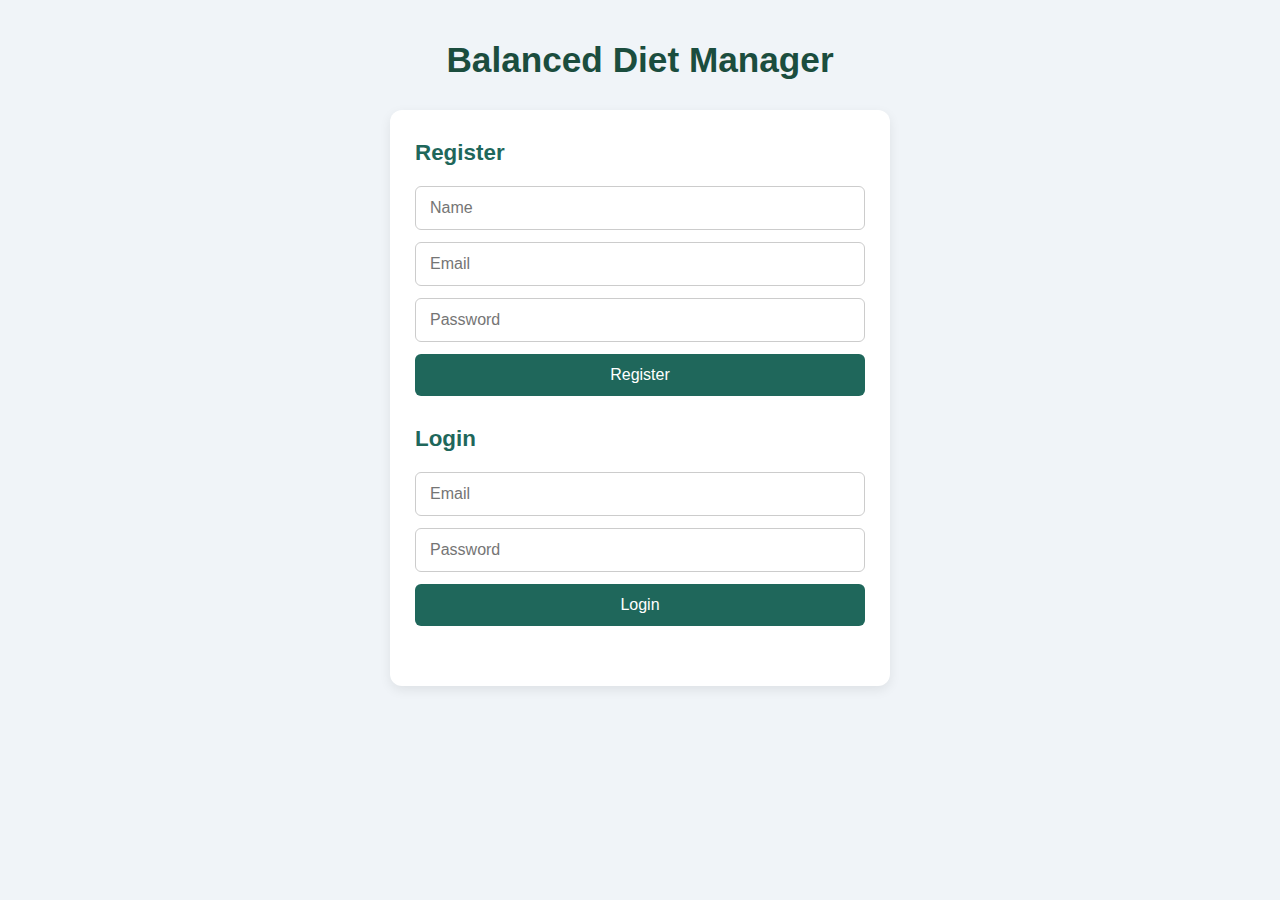
<file: frontend/index.html>
<!DOCTYPE html>
<html lang="en">
<head>
  <meta charset="UTF-8">
  <title>Balanced Diet Manager - Login/Register</title>
  <link rel="stylesheet" href="css/style.css" />
</head>
<body>
  <h1>Balanced Diet Manager</h1>

  <div id="auth-container">
    <h2>Register</h2>
    <form onsubmit="event.preventDefault(); registerUser(regName.value, regEmail.value, regPassword.value)">
      <input type="text" id="regName" placeholder="Name" required />
      <input type="email" id="regEmail" placeholder="Email" required />
      <input type="password" id="regPassword" placeholder="Password" required />
      <button type="submit">Register</button>
    </form>

    <h2>Login</h2>
    <form onsubmit="event.preventDefault(); loginUser(logEmail.value, logPassword.value)">
      <input type="email" id="logEmail" placeholder="Email" required />
      <input type="password" id="logPassword" placeholder="Password" required />
      <button type="submit">Login</button>
    </form>
  </div>

  <script src="js/auth.js"></script>
</body>
</html>
</file>
<file: frontend/css/style.css>
* {
    box-sizing: border-box;
    margin: 0;
    padding: 0;
}

body {
    font-family: 'Segoe UI', Tahoma, Geneva, Verdana, sans-serif;
    background-color: #f0f4f8;
    padding: 40px;
    color: #333;
}

#auth-container,
section {
    background-color: #ffffff;
    padding: 30px 25px;
    border-radius: 12px;
    max-width: 500px;
    margin: 20px auto;
    box-shadow: 0 4px 12px rgba(0, 0, 0, 0.08);
}

h1 {
    text-align: center;
    margin-bottom: 30px;
    font-size: 2.2rem;
    color: #1b4d3e;
}

h2 {
    margin-bottom: 20px;
    font-size: 1.4rem;
    color: #1f675b;
}

form {
    display: flex;
    flex-direction: column;
    gap: 12px;
    margin-bottom: 30px;
}

input {
    padding: 12px 14px;
    border: 1px solid #ccc;
    border-radius: 6px;
    font-size: 1rem;
    transition: border-color 0.3s ease;
}

input:focus {
    outline: none;
    border-color: #1f675b;
}

button {
    padding: 12px;
    background-color: #1f675b;
    color: white;
    border: none;
    border-radius: 6px;
    font-size: 1rem;
    cursor: pointer;
    transition: background-color 0.3s ease;
}

button:hover {
    background-color: #15564b;
}

#summaryResults p {
    font-size: 1.1rem;
    margin: 8px 0;
}

#dietSuggestion {
    background-color: #f0fff4;
    padding: 20px;
    border-radius: 12px;
    margin-top: 20px;
    font-size: 16px;
    color: #2e7d32;
    box-shadow: 0 2px 10px rgba(0, 0, 0, 0.08);
    border-left: 5px solid #66bb6a;
}

#dietSuggestion::before {
    content: "💡 Diet Suggestions";
    display: block;
    font-weight: bold;
    margin-bottom: 10px;
    font-size: 18px;
    color: #1b5e20;
}


/* .ai-suggestion {
    background-color: #e0f7fa;
    border-left: 5px solid #00acc1;
    padding: 15px;
    margin-top: 20px;
    font-style: italic;
    font-size: 16px;
    color: #006064;
} */

@media (max-width: 600px) {
    body {
        padding: 20px;
    }

    input,
    button {
        width: 100%;
    }

    #auth-container,
    section {
        padding: 20px;
        margin: 15px auto;
    }
}
</file>
